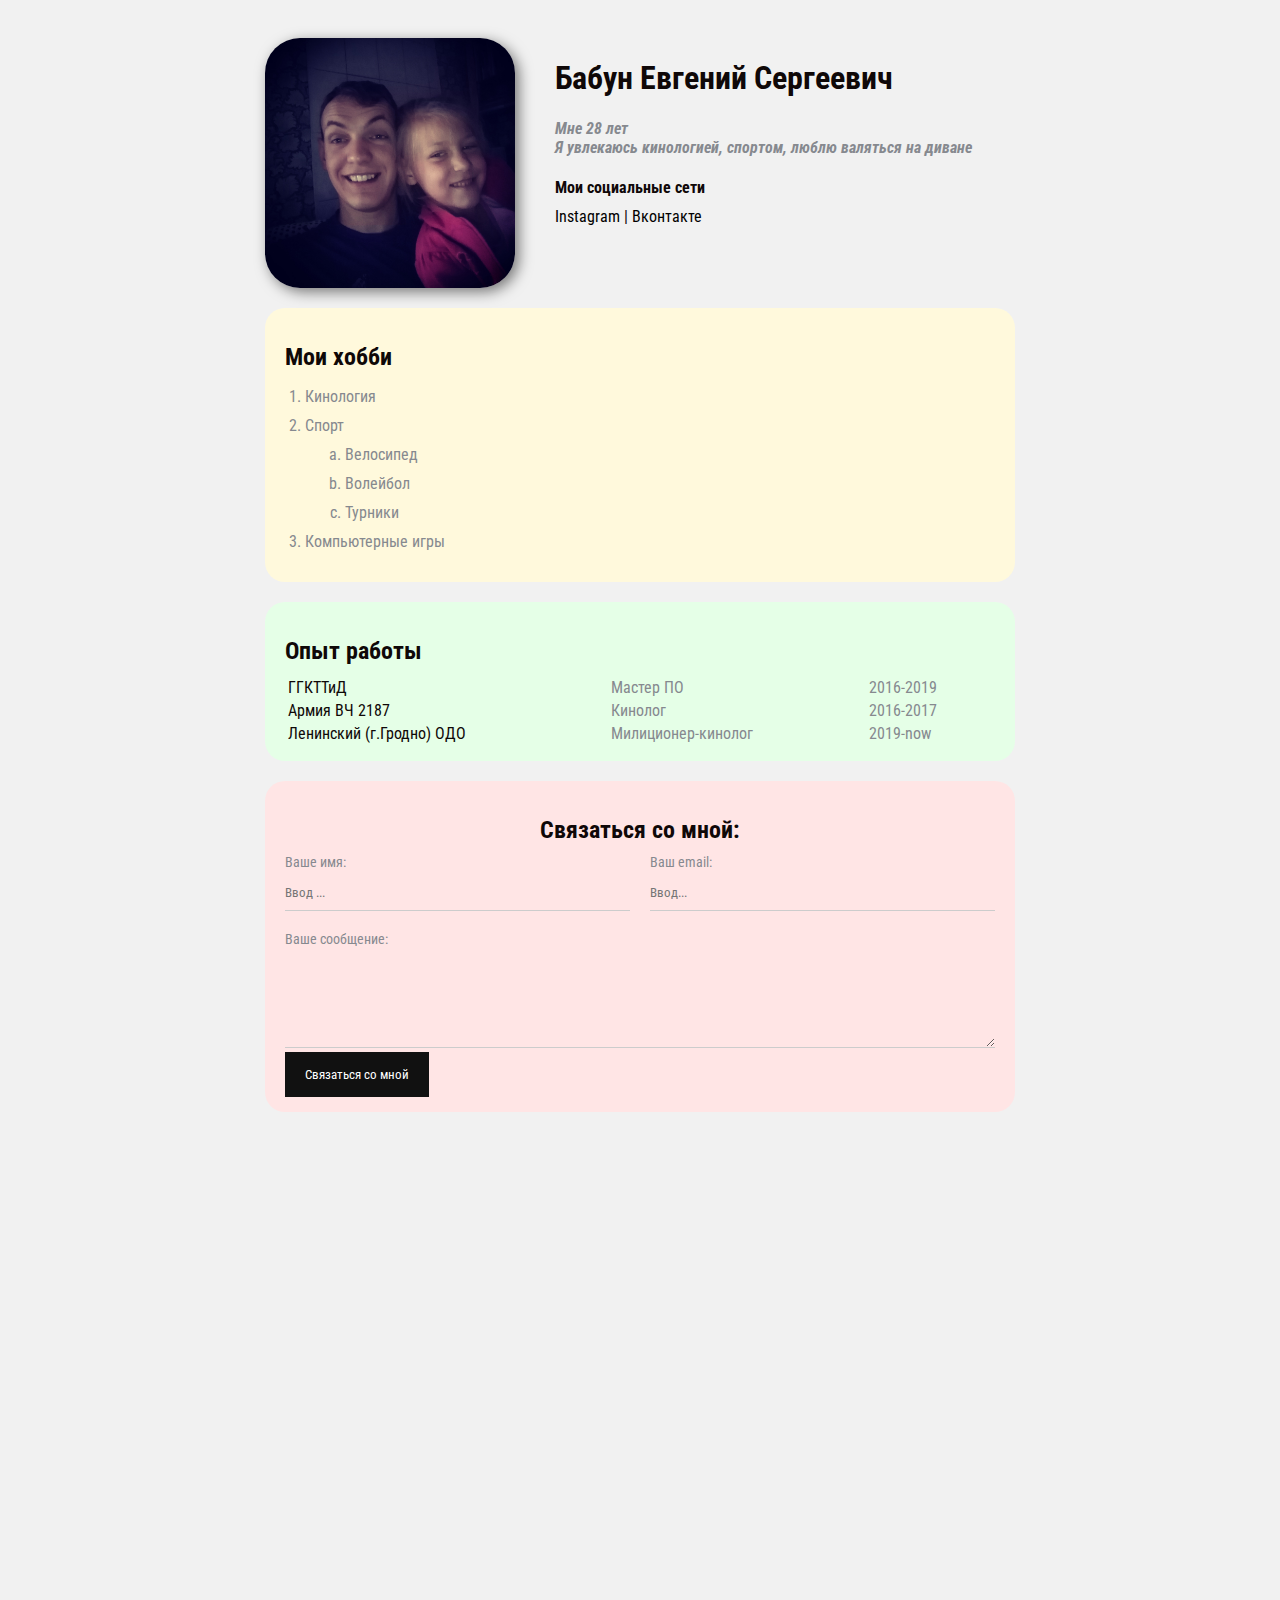
<file: index.html>
<!DOCTYPE html>
<html>
<head>
    <meta charset="UTF-8">
    <title>Zhenya Bob</title>
    <link rel="stylesheet" href="styles.css">
    </head>
<body>
    <div class="container">
        <div class="info">
            <img src="IMG_20180711_223219_147.jpg" alt="Тут моё фото" class="Avatar">
            <div class="info-text">
                <h1>Бабун Евгений Сергеевич</h1>
                <p>Мне 28 лет</p>
                <p>Я увлекаюсь кинологией, спортом, люблю валяться на диване</p>
            
                <h4>Мои социальные сети</h4>
                
                <a href="https://www.instagram.com/djek_bob/" target="_blank">Instagram</a>
                |
                <a href="https://vk.com/id122201150" target="_blank">Вконтакте</a>
            </div>
        </div>
            
        <div class ="card bg-yellow">
            <h2>Мои хобби</h2>
            <ol class="list">
                <li><a href="Zevs.html" target="_blank">Кинология</a></li>
                <li>Спорт</li>
                    <ol type="a">
                        <li>Велосипед</li>
                        <li>Волейбол</li>
                        <li>Турники</li>
                    </ol>
                <li>Компьютерные игры</li>
            </ol>
        </div>
      
        <div class="card bg-green">
            <h2>Опыт работы</h2>
            <table class="table">
                <tr>
                    <td>ГГКТТиД</td>
                    <td>Мастер ПО</td>
                    <td>2016-2019</td>
                </tr>
                <tr>
                    <td>Армия ВЧ 2187</td>
                    <td>Кинолог</td>
                    <td>2016-2017</td>
                </tr> 
                <tr>
                    <td>Ленинский (г.Гродно) ОДО</td>
                    <td>Милиционер-кинолог</td>
                    <td>2019-now</td>
                </tr> 
            </table>
        </div>

        <div class="card bg-red">
            <div class="contact">
                <h2>Связаться со мной:</h2>

                <form action="/">
                    <div class="row">
                        <div class="form-group">
                            <label for="name">Ваше имя:</label>
                            <input type="text" id="name" placeholder="Ввод ...">
                        </div>
                        
                        <div class="form-group">
                            <label for="Email">Ваш email: </label>
                            <input type="text" id="email" placeholder="Ввод...">
                        </div>
                    </div>
                    
                    <div class="form-group">
                        <label for="text">Ваше сообщение: </label>
                        <textarea name="" id="text" cols="30" rows="5"></textarea>
                    </div>
                    
                    <input class="btn" type="submit" 
                    value="Связаться со мной">
                </form>
            </div>
        </div>
        <div class="position">
            <div class="box"></div>
        </div>
    </div>
    
    <div style="margin-bottom: 500px;" ></div>
</body>
</html>
</file>
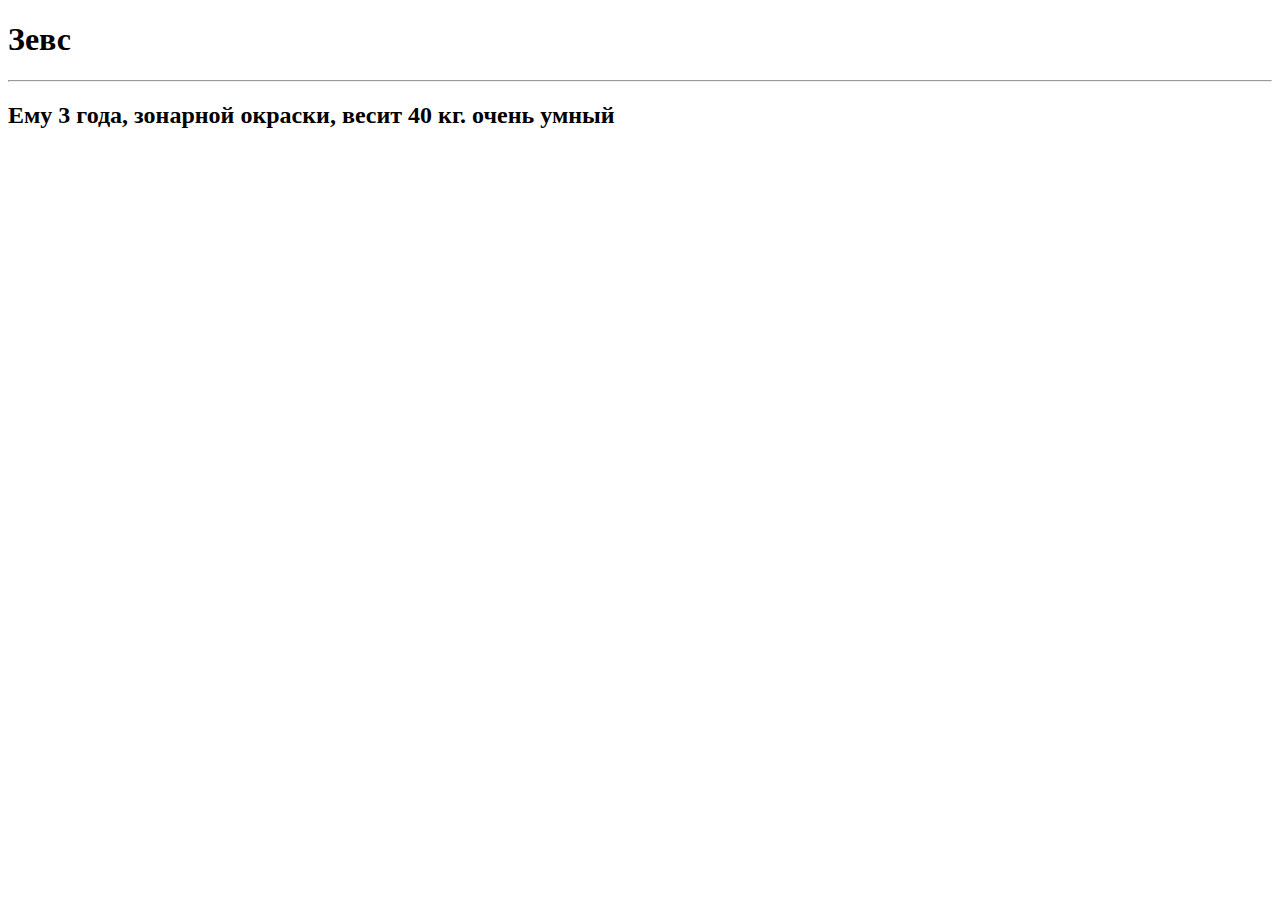
<file: Zevs.html>
<!DOCTYPE html>
<html lang="en">
<head>
    <meta charset="UTF-8">
    <title>Моя собака</title>
</head>
<body>
    <h1>Зевс</h1>

    <hr>

    <h2>Ему 3 года, зонарной окраски, весит 40 кг. очень умный</h2>
</body>
</html>
</file>
<file: styles.css>
@import url('https://fonts.googleapis.com/css2?family=Roboto+Condensed&display=swap');

/* *{
    padding: 0;
    margin: 0;
} */
body {
    background-color: #f1f1f1;
    color: #0f0808;

    /*font-size: 16px;
    font-weight: normal;
    font-family: 'Roboto Condensed', sans-serif; */

    /* font-family: 'Trebuchet MS', 'Lucida Sans Unicode', 'Lucida Grande', 'Lucida Sans', Arial, sans-serif; */

    font: normal 16px 'Roboto Condensed', sans-serif;
}

a {
    color: #000;
    text-decoration: none;
}

a:hover{
    text-decoration: underline;
}

a:active{
    color: rgb(50, 17, 167);
}

.Avatar {
    width: 250px;
    border-radius: 35px;
    box-shadow: 4px 4px 14px rgba(0, 0, 0, 0.50);
}

@media (max-width: 700px) {
    .info {
        text-align: center;
        display: block;
    }
}

.info-text {
    margin-left: 40px;
}

.info-text h4 {
    margin-bottom: 10px;
}

.info p {
        color: #86898f;
    margin: 0;
    font-style: italic;
    font-weight: bold;
}

.info {
    display: flex;
    margin-bottom: 20px;
    padding-top: 30px;
}

.container {
    max-width: 750px;
    margin: auto;
}

/* .social {
    background: #63a17f;
    padding: 5px 40px;
    margin: 10px;
    border: 5px solid royalblue;
    border-bottom-style: dotted;
    border-top-width: 15px;
} */

/* .box-model > div {
    float: left;
    background: #0f0808;
    height: 200px;
    border: 4px solid red;
    width: 25%;
    box-sizing: border-box;
} */

.bg-yellow {
    background: #fff9dc;
}

.bg-green {
    background: #e5ffe7;
}

.bg-red {
    background: #ffe5e5;
}

.card {
    padding: 15px 20px;
    margin-bottom: 20px;
        border-radius: 20px;
}

.card h2{
    margin-bottom: 10px;
}

.list {
    padding: 0 20px;
}

.list li {
    color: #86898f;
    margin-bottom: 10px;
}

.list li a {
    color: #86898f;
    margin-bottom: 10px;
}

.table {
    width: 100%;
}

.table tr {
    padding-bottom: 10px;
}

.table td:nth-child(2),
.table td:nth-child(3) {
    color: #86898f;
}

/* .table tr:nth-child(odd){
    background: red;
} */

.contact h2  {
    text-align: center;
}

.form-group label {
    display: block;
    font-size: 14px;
    color: #86898f;
}

.form-group input,
.form-group textarea {
    width: 100%;
    box-sizing: border-box;
    border: none;
    background: transparent;
    border-bottom: 1px solid #ccc;
    color: #000;
    padding: 15px 0 10px;
    outline: none;
    font-family: inherit;
}

.row {
    display: flex;
    margin-bottom: 20px;
}

.row > .form-group{
    width: 50%;
    margin-right: 20px;
}

.row > .form-group:last-child{
    margin-right: 0;
}

.btn {
    background: #111;
    padding: 15px 20px;
    color: #fff;
    border: none;
    font-family: inherit;
    cursor: pointer;
}

.btn:hover {
    opacity: 0.9;
}

/* Position 

.position {
    position: relative;
    border: 4px solid black;
    margin-top: 40px;
    padding: 20px;
}

.box {
    position: fixed;
    bottom: 50px;
    right: 10px;
    border-radius: 50%;
    width: 50px;
    height: 50px;
    background: lawngreen;
} */
</file>
